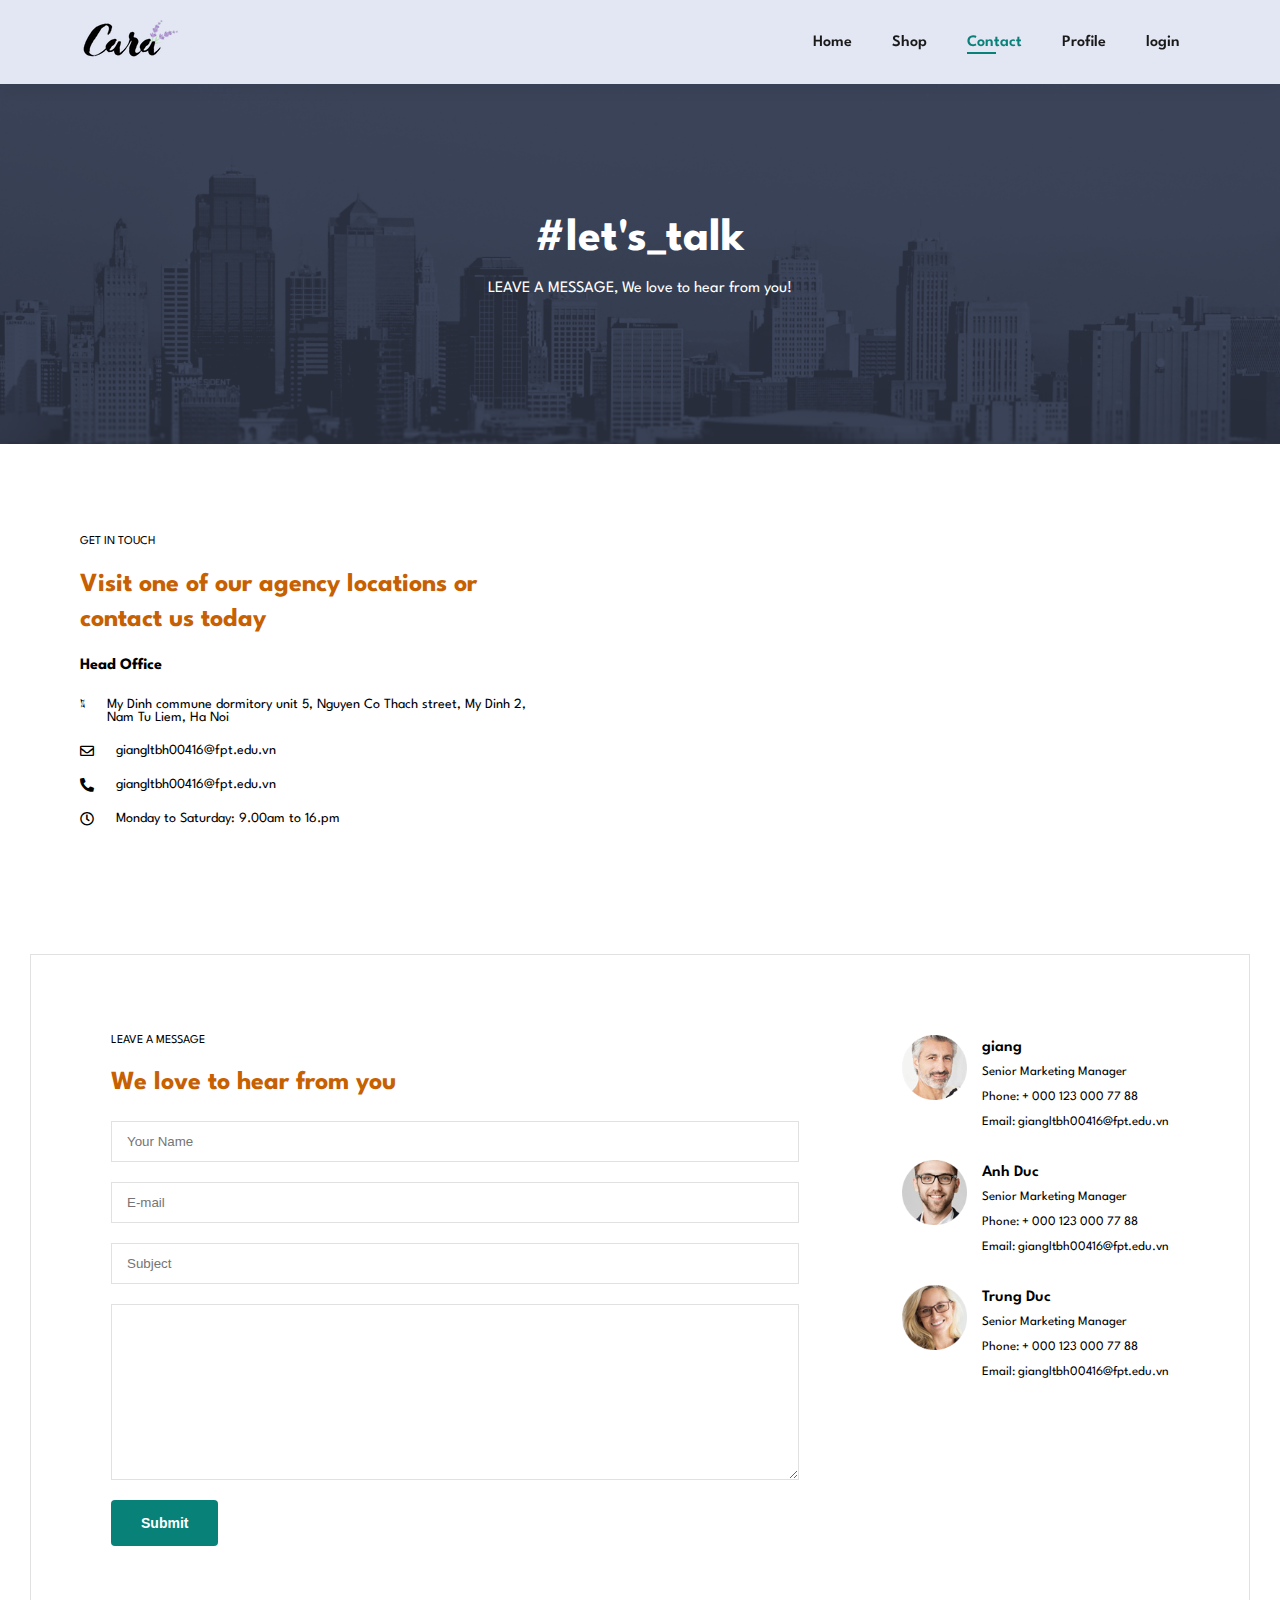
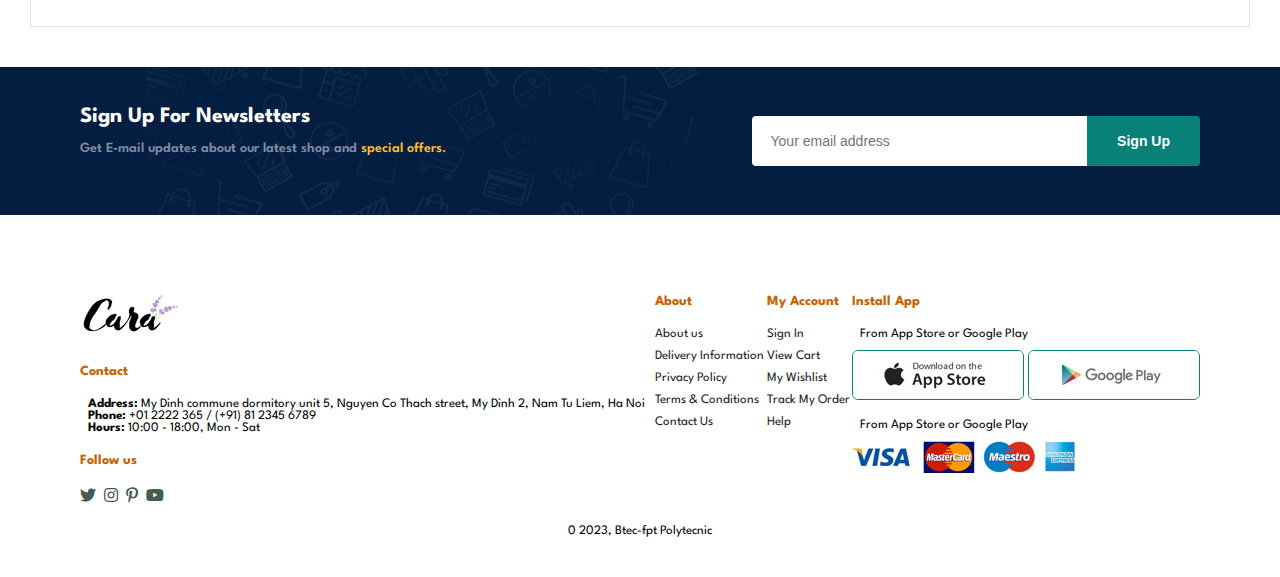
<file: contact.html>
<!DOCTYPE html>
<html lang="en">

<head>
    <meta charset="UTF-8">
    <meta http-equiv="X-UA-Compatible" content="IE=edge">
    <meta name="viewport" content="width=device-width, initial-scale=1.0">
    <title>Tech2etc Ecommerce Tutorial</title>
    <link rel="stylesheet" href="https://pro.fontawesome.com/releases/v5.10.0/css/all.css" />

    <link rel="stylesheet" href="contact.css">
</head>

<body>

    <section id="header">
        <a href="#"><img src="img/logo.png" class="logo" alt=""></a>
        <div>
            <ul id="navbar">
                <li><a href="index.html">Home</a></li>
                <li><a href="shop.html">Shop</a></li>
                <li><a class="active" href="contact.html">Contact</a></li>
                <li><a href="profile.html">Profile</a></li>
                <li><a href="login.html">login</a></li>
            </ul>
        </div>
        <div id="mobile">
            <a href="cart.html"><i class="far fa-shopping-bag"></i></a>
            <i id="bar" class="fas fa-outdent"></i>
        </div>

    </section>

    <section id="page-header" class="about-header">
        <h2>#let's_talk</h2>
        <p>LEAVE A MESSAGE, We love to hear from you!</p>
    </section>

    <section id="contact-details" class="section-p1">
        <div class="details">
            <span>GET IN TOUCH</span>
            <h2>Visit one of our agency locations or contact us today</h2>
            <h3>Head Office</h3>
            <div>
                <li>
                    <i class="fal fa-map"></i>
                    <p>My Dinh commune dormitory unit 5, Nguyen Co Thach street, My Dinh 2, Nam Tu Liem, Ha Noi</p>
                </li>
                <li>
                    <i class="far fa-envelope"></i>
                    <p>giangltbh00416@fpt.edu.vn </p>
                </li>
                <li>
                    <i class="fas fa-phone-alt"></i>
                    <p>giangltbh00416@fpt.edu.vn </p>
                </li>
                <li>
                    <i class="far fa-clock"></i>
                    <p>Monday to Saturday: 9.00am to 16.pm </p>
                </li>
            </div>
        </div>

        <div class="map">
            <iframe
                src="https://www.google.com/maps/embed?pb=!1m18!1m12!1m3!1d3724.003446954539!2d105.76316737561542!3d21.032548080617765!2m3!1f0!2f0!3f0!3m2!1i1024!2i768!4f13.1!3m3!1m2!1s0x313454bbe135a505%3A0x152cff27eb8815ee!2zxJDGoW4gbmd1ecOqbiA1IGvDvSB0w7pjIHjDoSBN4bu5IMSQw6xuaA!5e0!3m2!1svi!2s!4v1701500802266!5m2!1svi!2s"
                width="600" height="450" style="border:0;" allowfullscreen="" loading="lazy"
                referrerpolicy="no-referrer-when-downgrade"></iframe>
        </div>
    </section>

    <section id="form-details">
        <form action="">
            <span>LEAVE A MESSAGE</span>
            <h2>We love to hear from you</h2>
            <input type="text" placeholder="Your Name">
            <input type="text" placeholder="E-mail">
            <input type="text" placeholder="Subject">
            <textarea name="" id="" cols="30" rows="10" placeholder="Your Message">
            </textarea>
            <button class="normal">Submit</button>
        </form>

        <div class="people">
            <div>
                <img src="img/people/1.png" alt="">
                <p><span>giang </span> Senior Marketing Manager <br> Phone: + 000 123
                    000 77 88 <br> Email: giangltbh00416@fpt.edu.vn</p>
            </div>
            <div>
                <img src="img/people/2.png" alt="">
                <p><span>Anh Duc</span> Senior Marketing Manager <br> Phone: + 000 123 000 77 88 <br> Email:
                    giangltbh00416@fpt.edu.vn</p>
            </div>
            <div>
                <img src="img/people/3.png" alt="">
                <p><span>Trung Duc</span> Senior Marketing Manager <br> Phone: + 000 123
                    000 77 88 <br> Email: giangltbh00416@fpt.edu.vn</p>
            </div>
        </div>
    </section>

    <section id="newsletter" class="section-p1 section-m1">
        <div class="newstext">
            <h4>Sign Up For Newsletters</h4>
            <p>Get E-mail updates about our latest shop and <span>special offers.</span></p>
        </div>
        <div class="form">
            <input type="text" placeholder="Your email address">
            <button class="normal">Sign Up</button>
        </div>
    </section>

    <footer class="section-p1">
        <div class="col">
            <img class="logo" src="img/logo.png" alt="">
            <h4>Contact</h4>
            <p><strong>Address: </strong>My Dinh commune dormitory unit 5, Nguyen Co Thach street, My Dinh 2, Nam Tu Liem, Ha Noi</ p>
            <p><strong>Phone:</strong> +01 2222 365 / (+91) 81 2345 6789</p>
            <p><strong>Hours:</strong> 10:00 - 18:00, Mon - Sat</p>
            <div class="follow">
                <h4>Follow us</h4>
                <div class="icon">
                    <i class="fab fa-twitter"></i>
                    <i class="fab fa-instagram"></i>
                    <i class="fab fa-pinterest-p"></i>
                    <i class="fab fa-youtube"></i>
                </div>
            </div>
        </div>
        <div class="col">
            <h4>About</h4>
            <a href="#">About us</a>
            <a href="#">Delivery Information</a>
            <a href="#">Privacy Policy</a>
            <a href="#">Terms & Conditions</a>
            <a href="#">Contact Us</a>
        </div>

        <div class="col">
            <h4>My Account</h4>
            <a href="#">Sign In</a>
            <a href="#">View Cart</a>
            <a href="#">My Wishlist</a>
            <a href="#">Track My Order</a>
            <a href="#">Help</a>
        </div>

        <div class="col install">
            <h4>Install App</h4>
            <p>From App Store or Google Play</p>
            <div class="row">
                <img src="img/pay/app.jpg" alt="">
                <img src="img/pay/play.jpg" alt="">
            </div>
            <p>From App Store or Google Play</p>
            <img src="img/pay/pay.png">
        </div>

        <div class="copyright">
            <p>0 2023, Btec-fpt Polytecnic</p>
        </div>
    </footer>

    <script src="script.js"></script>
</body>

</html>
</file>
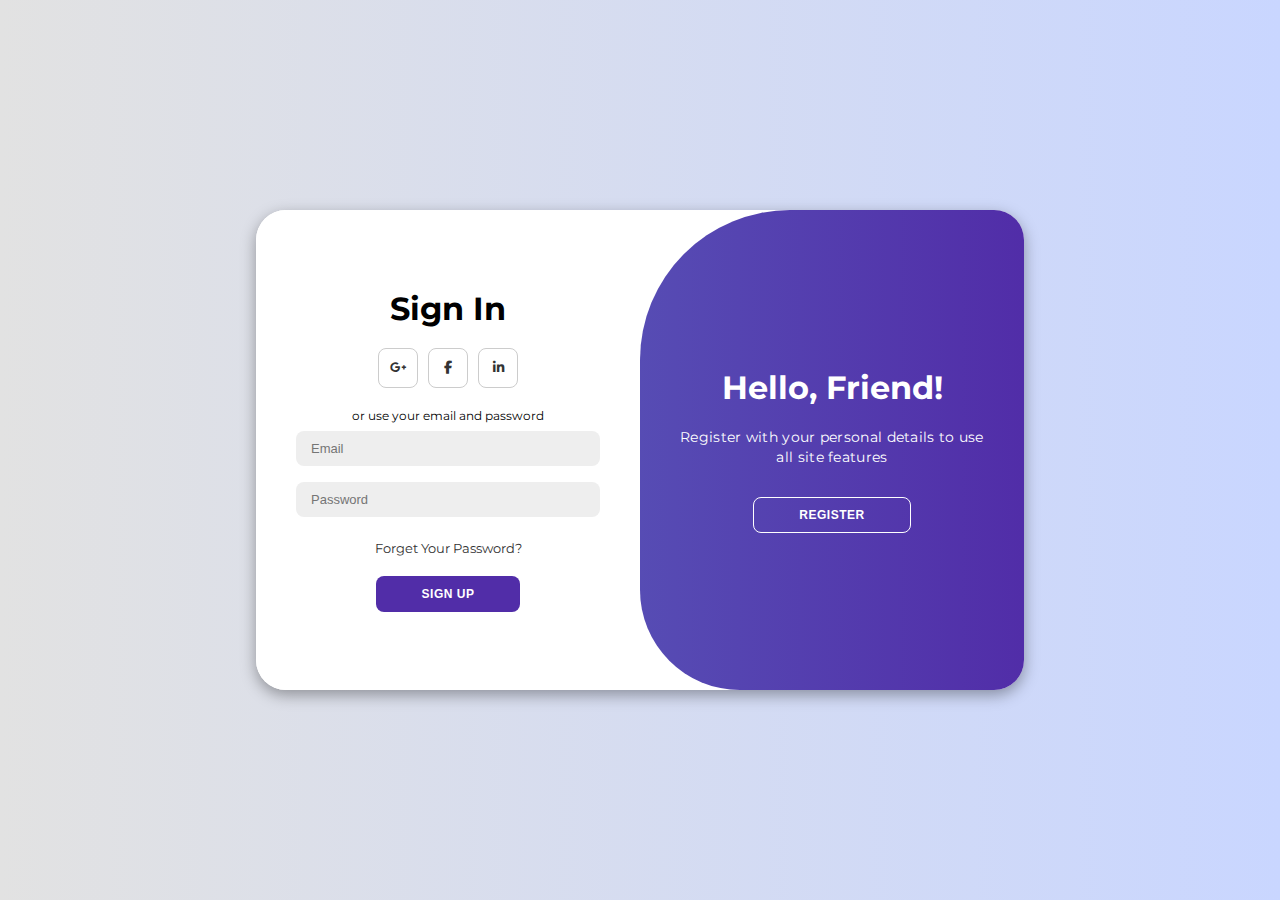
<file: login.html>
<!DOCTYPE html>

<html lang="en">

<head>

    <meta charset="UTF-8">
    <meta name="viewport" content="width=device-width, initial-scale=1.0">

    <link rel="stylesheet" href="https://cdnjs.cloudflare.com/ajax/libs/font-awesome/6.4.2/css/all.min.css">
    <link rel="stylesheet" href="login.css">

    <title>Modern Login Page | AsmrProg</title>

</head>

<body>

    <div class="container" id="container">

        <div class="form-container sign-up">

            <form>

                <h1>Create Account</h1>

                <div class="social-icons">

                    <a href="#" class="icon"><i class="fab fa-google-plus-g"></i></a>
                    <a href="#" class="icon"><i class="fab fa-facebook-f"></i></a>
                    <a href="#" class="icon"><i class="fab fa-linkedin-in"></i></a>

                </div>

                <span>or use your email for registration</span>

                <input type="text" placeholder="Name">
                <input type="email" placeholder="Email">
                <input type="password" placeholder="Password">

                <button type="submit" formaction="index.html">Sign Up</button>

            </form>

        </div>

        <div class="form-container sign-in">

            <form>

                <h1>Sign In</h1>

                <div class="social-icons">

                    <a href="#" class="icon"><i class="fab fa-google-plus-g"></i></a>
                    <a href="#" class="icon"><i class="fab fa-facebook-f"></i></a>
                    <a href="#" class="icon"><i class="fab fa-linkedin-in"></i></a>

                </div>

                <span>or use your email and password</span>

                <input type="email" placeholder="Email">
                <input type="password" placeholder="Password">

                <a href="#">Forget Your Password?</a>
                <button type="submit" formaction="index.html">Sign Up</button>

            </form>

        </div>

        <div class="toggle-container">

            <div class="toggle">

                <div class="toggle-panel toggle-left">

                    <h1>Welcome Back!</h1>
                    <p>Enter your personal details to use all site features</p>
                    <button class="hidden" id="login">Sign In</button>

                </div>

                <div class="toggle-panel toggle-right">

                    <h1>Hello, Friend!</h1>
                    <p>Register with your personal details to use all site features</p>
                    <button class="hidden" id="register">register</button>

                </div>

            </div>

        </div>

    </div>
    <!-- ... -->
<script src="scriptlogin.js"></script>
<style>
    .error-message {
        color: red;
    }
</style>


<script>
 document.addEventListener("DOMContentLoaded", function () {
    const signInForm = document.querySelector(".sign-in form");
    const signUpForm = document.querySelector(".sign-up form");

    function validateEmail(email) {
        const regex = /^[^\s@]+@[^\s@]+\.[^\s@]+$/;
        return regex.test(email);
    }

    function isNumber(value) {
        return /^\d+$/.test(value);
    }

    function showError(element, message) {
        const errorElement = document.createElement("span");
        errorElement.className = "error-message";
        errorElement.textContent = message;

        element.parentNode.appendChild(errorElement);
    }

    function removeError(element) {
        const errorElement = element.parentNode.querySelector(".error-message");
        if (errorElement) {
            element.parentNode.removeChild(errorElement);
        }
    }

    function validateSignInForm() {
        const emailInput = signInForm.querySelector('input[type="email"]');
        const passwordInput = signInForm.querySelector('input[type="password"]');

        removeError(emailInput);
        removeError(passwordInput);

        if (!emailInput.value.trim()) {
            showError(emailInput, "Email is required");
        } else if (!validateEmail(emailInput.value)) {
            showError(emailInput, "Invalid email format");
        }

        if (!passwordInput.value.trim()) {
            showError(passwordInput, "Password is required");
        }

        // Check for errors
        const errors = signInForm.querySelectorAll('.error-message');
        if (errors.length === 0) {
            // No errors, redirect to index.html
            window.location.href = 'index.html';
        }
    }

    function validateSignUpForm() {
        const nameInput = signUpForm.querySelector('input[type="text"]');
        const emailInput = signUpForm.querySelector('input[type="email"]');
        const passwordInput = signUpForm.querySelector('input[type="password"]');

        removeError(nameInput);
        removeError(emailInput);
        removeError(passwordInput);

        if (!nameInput.value.trim()) {
            showError(nameInput, "Name is required");
        } else if (isNumber(nameInput.value.trim())) {
            showError(nameInput, "Name should not contain numbers");
        }

        if (!emailInput.value.trim()) {
            showError(emailInput, "Email is required");
        } else if (!validateEmail(emailInput.value)) {
            showError(emailInput, "Invalid email format");
        }

        if (!passwordInput.value.trim()) {
            showError(passwordInput, "Password is required");
        }
    }

    signInForm.addEventListener("submit", function (event) {
        event.preventDefault();
        validateSignInForm();
    });

    signUpForm.addEventListener("submit", function (event) {
        event.preventDefault();

        // Kiểm tra xem có lỗi không
        const nameInput = signUpForm.querySelector('input[type="text"]');
        const emailInput = signUpForm.querySelector('input[type="email"]');
        const passwordInput = signUpForm.querySelector('input[type="password"]');
        let hasErrors = false;

        if (!nameInput.value.trim()) {
            showError(nameInput, "Name is required");
            hasErrors = true;
        } else if (isNumber(nameInput.value.trim())) {
            showError(nameInput, "Name should not contain numbers");
            hasErrors = true;
        }

        if (!emailInput.value.trim()) {
            showError(emailInput, "Email is required");
            hasErrors = true;
        } else if (!validateEmail(emailInput.value)) {
            showError(emailInput, "Invalid email format");
            hasErrors = true;
        }

        if (!passwordInput.value.trim()) {
            showError(passwordInput, "Password is required");
            hasErrors = true;
        }

        if (!hasErrors) {
            // Nếu không có lỗi, xử lý đăng ký thành công ở đây
            alert("Đăng ký thành công!");
            // Thêm logic xử lý đăng ký thành công theo yêu cầu của bạn
        }
        
    });
});


</script>
</body>
</html>
</file>
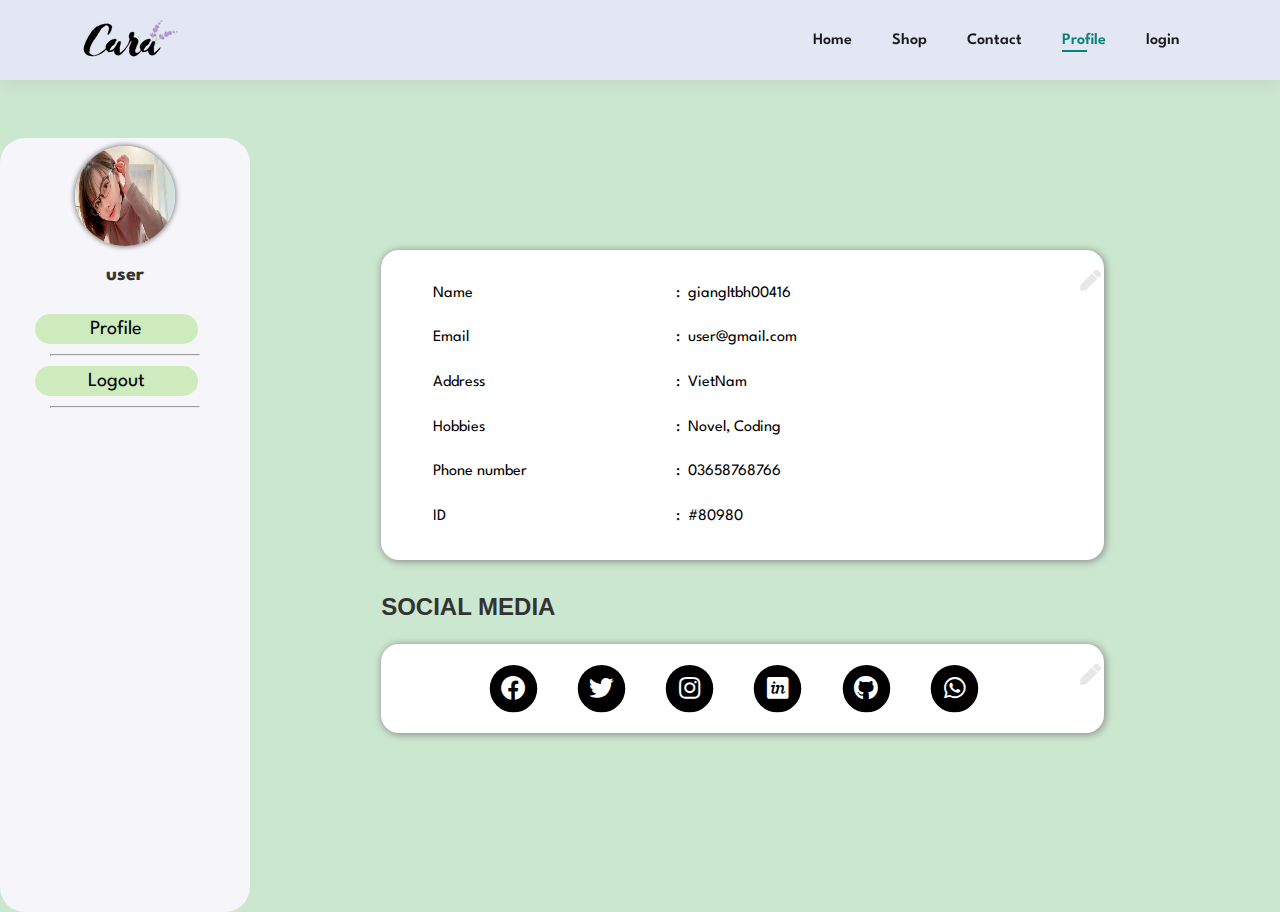
<file: profile.html>
</html>
<!DOCTYPE html>
<html lang="en">

<head>
    <meta charset="UTF-8">
    <meta http-equiv="X-UA-Compatible" content="IE=edge">
    <meta name="viewport" content="width=device-width, initial-scale=1.0">
    <title>Tech2etc Ecommerce Tutorial</title>
    <link rel="stylesheet" href="https://pro.fontawesome.com/releases/v5.10.0/css/all.css" />

    <link rel="stylesheet" href="profile.css">
</head>

<body>

    <section id="header">
        <a href="#"><img src="img/logo.png" class="logo" alt=""></a>
        <div>
            <ul id="navbar">
                <li><a href="index.html">Home</a></li>
                <li><a href="shop.html">Shop</a></li>
                <li><a href="contact.html">Contact</a></li>
                <li><a class="active" href="profile.html">Profile</a></li>
                <li><a href="login.html">login</a></li>
            </ul>
        </div>
        <div id="mobile">
            <a href="cart.html"><i class="far fa-shopping-bag"></i></a>
            <i id="bar" class="fas fa-outdent"></i>
        </div>

    </section>

    <!-- Sidenav -->
    <div class="sidenav">
        <div class="profile">
            <img src="img/th.png" alt width="100" height="100">

            <div class="name">
              user
            </div>
            <div class="lv">
            </div>
        </div>

        <div class="sidenav-url">
            <div class="url">
                <a href="#profile" class="active">Profile</a>
                <hr align="center">
            </div>
        </div>
        <div class="sidenav-url">
            <div class="url">
                <a href="login.html" class="active">Logout</a>
                <hr align="center">
            </div>
        </div>
    </div>
    <!-- End -->

    <!-- Main -->
    <div class="main">
        <div class="card">
            <div class="card-body">
                <i class="fa fa-pen fa-xs edit"></i>
                <table>
                    <tbody>
                        <tr>
                            <td>Name</td>
                            <td>:</td>
                            <td>giangltbh00416</td>
                        </tr>
                        <tr>
                            <td>Email</td>
                            <td>:</td>
                            <td>user@gmail.com</td>
                        </tr>
                        <tr>
                            <td>Address</td>
                            <td>:</td>
                            <td>VietNam</td>
                        </tr>
                        <tr>
                            <td>Hobbies</td>
                            <td>:</td>
                            <td>Novel, Coding</td>
                        </tr>
                        <tr>
                            <td>Phone number</td>
                            <td>:</td>
                            <td>03658768766</td>
                        </tr>
                        <tr>
                            <td>ID</td>
                            <td>:</td>
                            <td>#80980</td>
                        </tr>
                    </tbody>
                </table>
            </div>
        </div>

        <h2>SOCIAL MEDIA</h2>
        <div class="card">
            <div class="card-body">
                <i class="fa fa-pen fa-xs edit"></i>
                <div class="social-media">
                    <span class="fa-stack fa-sm">
                        <i class="fas fa-circle fa-stack-2x"></i>
                        <i
                            class="fab fa-facebook fa-stack-1x fa-inverse"></i>
                    </span>
                    <span class="fa-stack fa-sm">
                        <i class="fas fa-circle fa-stack-2x"></i>
                        <i class="fab fa-twitter fa-stack-1x fa-inverse"></i>
                    </span>
                    <span class="fa-stack fa-sm">
                        <i class="fas fa-circle fa-stack-2x"></i>
                        <i
                            class="fab fa-instagram fa-stack-1x fa-inverse"></i>
                    </span>
                    <span class="fa-stack fa-sm">
                        <i class="fas fa-circle fa-stack-2x"></i>
                        <i
                            class="fab fa-invision fa-stack-1x fa-inverse"></i>
                    </span>
                    <span class="fa-stack fa-sm">
                        <i class="fas fa-circle fa-stack-2x"></i>
                        <i class="fab fa-github fa-stack-1x fa-inverse"></i>
                    </span>
                    <span class="fa-stack fa-sm">
                        <i class="fas fa-circle fa-stack-2x"></i>
                        <i
                            class="fab fa-whatsapp fa-stack-1x fa-inverse"></i>
                    </span>

                </div>
            </div>
        </div>
    </div>
    <!-- End -->

</div>

    <script src="script.js"></script>
</body>

</html>
</file>
<file: login.css>
@import url('https://fonts.googleapis.com/css?family=Montserrat:wght@300;400;500;600;700&display-swap');

* {
    margin: 0;
    padding: 0;
    box-sizing: border-box;
}

body {
    background-color: #c9d6ff;
    background: linear-gradient(to right, #e2e2e2, #c9d6ff);
    display: flex;
    align-items: center;
    justify-content: center;
    flex-direction: column;
    height: 100vh;
    font-family: 'Montserrat', sans-serif;
}

.container {
    background-color: #fff;
    border-radius: 30px;
    box-shadow: 0 5px 15px rgba(0, 0, 0, 0.35);
    position: relative;
    overflow: hidden;
    width: 768px;
    max-width: 100%;
    min-height: 480px;
}

.container p {
    font-size: 14px;
    line-height: 20px;
    letter-spacing: 0.3px;
    margin: 20px 0;
}

.container span {
    font-size: 12px;
}

.container a {
    color: #333;
    font-size: 13px;
    text-decoration: none;
    margin: 15px 0 10px;
}

.container button {
  background-color: #512da8;
  color: #fff;
  font-size: 12px;
  padding: 10px 45px;
  border: 1px solid transparent;
  border-radius: 8px;
  font-weight: 600;
  letter-spacing: 0.5px;
  text-transform: uppercase;
  margin-top: 10px;
  cursor: pointer;
}

.container button.hidden {
  background-color: transparent;
  border-color: #fff;
}

.container form {
  background-color: #fff;
  display: flex;
  align-items: center;
  justify-content: center;
  flex-direction: column;
  padding: 40px;
  height: 100%;
}

.container input {
  background-color: #eee;
  border: none;
  margin: 8px 0;
  padding: 10px 15px;
  font-size: 13px;
  border-radius: 8px;
  width: 100%;
  outline: none;
}

.form-container {
  position: absolute;
  top: 0;
  height: 100%;
  transition: all 0.6s ease-in-out;
}

.sign-in {
  left: 0;
  width: 50%;
  z-index: 2;
}

.container.active.sign-in {
  transform: translateX(100%);
}

.sign-up {
  left: 0;
  width: 50%;
  opacity: 0;
  z-index: 1;
}

.container.active .sign-up {
  opacity: 1;
  transform: translateX(100%);
  z-index: 5;
  animation: move 0.6s;
}

@keyframes move {
  0%, 49.99% {
      opacity: 0;
      z-index: 1;
  }
  50%, 100% {
      opacity: 1;
      z-index: 5;
  }
}

.social-icons {
  margin: 20px 0;
}

.social-icons a {
  border: 1px solid #ccc;
  border-radius: 20%;
  display: inline-flex;
  justify-content: center;
  align-items: center;
  margin: 0 3px;
  width: 40px;
  height: 40px;
}

.toggle-container {
  position: absolute;
  top: 0;
  left: 50%;
  width: 50%;
  height: 100%;
  overflow: hidden;
  transition: all 0.6s ease-in-out;
  border-radius: 150px 0 0 100px;
  z-index: 1000;
}

.container.active .toggle-container {
  transform: translateX(-100%);
  border-radius: 0 150px 100px 0;
}

.toggle {
  background-color: #512da8;
  height: 100%;
  background: linear-gradient(to right, #5c6bc0, #512da8);
  color: #fff;
  position: relative;
  left: -100%;
  height: 100%;
  width: 200%;
  transform: translateX(0);
  transition: all 0.6s ease-in-out;
}

.container.active .toggle {
  transform: translateX(50%);
}

.toggle-panel {
    position: absolute;
    width: 50%;
    height: 100%;
    display: flex;
    align-items: center;
    justify-content: center;
    flex-direction: column;
    padding: 0 30px;
    text-align: center;
    top: 0;
    transform: translateX(0);
    transition: all 0.6s ease-in-out;
}

.toggle-left {
    transform: translateX(-200%);
}

.container.active .toggle-left {
    transform: translateX(0);
}

.toggle-right {
    right: 0;
    transform: translateX(0);
}

.container.active .toggle-right {
    transform: translateX(200%);
}
</file>
<file: profile.css>
/* Import Font Dancing Script */
@import url("https://fonts.googleapis.com/css2?family=Spartan:wght@100;200;300;400;500;600;700;800;900&display=swap");

@import url(https://fonts.googleapis.com/css?family=Dancing+Script);

* {
    margin: 0;
}

body {
    background-color: #cce7d0;
    font-family: Arial;
    overflow: hidden;
}



/* Sidenav */
.sidenav {
  background-color: #f5f5fa;
  color: #333;
  border-radius: 25px; /* Bo tròn tất cả bốn góc */
  height: 86%;
  left: 0;
  overflow-x: hidden;
  padding-top: 20px;
  position: absolute;
  top: 70px;
  width: 250px;
  margin-top: 68px;
}

.profile {
    margin-bottom: 20px;
    margin-top: -12px;
    text-align: center;
}

.profile img {
    border-radius: 50%;
    box-shadow: 0px 0px 5px 1px grey;
}

.name {
    font-size: 20px;
    font-weight: bold;
    padding-top: 20px;
}

.lv {
    font-size: 16px;
    font-weight: bold;
    padding-top: 10px;
}

.url, hr {
    text-align: center;
}

.url hr {
    margin-left: 20%;
    width: 60%;
}

.url a {
    color: #818181;
    display: block;
    font-size: 20px;
    margin: 10px 0;
    padding: 6px 8px;
    text-decoration: none;
}

.url a:hover, .url .active {
    background-color: #cdebbc;
    border-radius: 28px;
    color: #000;
    margin-left: 14%;
    width: 65%;
    transition: 0.4s;
}



/* End */

/* Main */
.main {
    margin-top: 2%;
    margin-left: 29%;
    font-size: 28px;
    padding: 0 10px;
    width: 58%;
    margin-top: 170px;
}

.main h2 {
    color: #333;
    font-family: 'Segoe UI', Tahoma, Geneva, Verdana, sans-serif;
    font-size: 24px;
    margin-bottom: 10px;
}

.main .card {
    background-color: #fff;
    border-radius: 18px;
    box-shadow: 1px 1px 8px 0 grey;
    height: auto;
    margin-bottom: 20px;
    padding: 20px 0 20px 50px;
}

.main .card table {
    border: none;
    font-size: 16px;
    height: 270px;
    width: 80%;
}

.edit {
    position: absolute;
    color: #e7e7e8;
    right: 14%;
}

.social-media {
    text-align: center;
    width: 90%;
}

.social-media span {
    margin: 0 10px;
}

.fa-facebook:hover {
    color: #4267b3 !important;
}

.fa-twitter:hover {
    color: #1da1f2 !important;
}

.fa-instagram:hover {
    color: #ce2b94 !important;
}

.fa-invision:hover {
    color: #f83263 !important;
}

.fa-github:hover {
    color: #161414 !important;
}

.fa-whatsapp:hover {
    color: #25d366 !important;
}

.url :hover{
    transform: scale(1.2); 
    background-size: 120%; 
}
/* End */



/* Thiết lập reset cho các phần tử HTML cơ bản */
* {
  margin: 0;
  padding: 0;
  box-sizing: border-box;
}

/* Thiết lập font chung cho toàn bộ trang */
body {
  font-family: "Spartan", sans-serif;
}

/* Thiết lập cuộn mượt cho trang web */
html {
  scroll-behavior: smooth;
}

/* Thiết lập global cho các phần tử chung */
h1 {
  font-size: 50px;
  line-height: 64px;
  color: #C76000;
}

h2 {
  font-size: 46px;
  line-height: 54px;
  color: #C76000;
}

h4 {
  font-size: 20px;
  color: #C76000;
}

h6 {
  font-weight: 700;
  font-size: 12px;
}

p {
  font-size: 16px;
  color: #fff;
  margin: 15px 0 20px 0;
}

/* Thiết lập các lớp chung cho các phần tử phân vùng (section) */
.section-p1 {
  padding: 40px 80px;
}

.section-m1 {
  margin: 40px 0;
}

/* Thiết lập các lớp cho nút */
button.normal {
  font-size: 14px;
  font-weight: 600;
  padding: 15px 30px;
  color: #000;
  background-color: #fff;
  border-radius: 4px;
  cursor: pointer;
  border: none;
  outline: none;
  transition: 0.2s;
}

button.white {
  font-size: 13px;
  font-weight: 600;
  padding: 11px 18px;
  color: #fff;
  background-color: transparent;
  cursor: pointer;
  border: 1px solid #fff;
  outline: none;
  transition: 0.2s;
}

/* Thiết lập phần header */
#header {
  display: flex;
  align-items: center;
  padding: 20px 80px;
  background: #E3E6F3;
  justify-content: space-between;
  box-shadow: 0 5px 15px rgba(0, 0, 0, 0.06);
  z-index: 999;
  position: sticky;
  top: 0;
  left: 0;
}

#navbar {
  display: flex;
  align-items: center;
  justify-content: center;
}

#navbar li {
  list-style: none;
  padding: 0 20px;
  position: relative;
}

#navbar li a {
  text-decoration: none;
  font-size: 16px;
  font-weight: 600;
  color: #1a1a1a;
  transition: 0.3s ease;
}

#navbar li a:hover,
#navbar li a.active {
  color: #088178;
}

#navbar li a.active::after,
#navbar li a:hover::after {
  content: "";
  width: 30%;
  height: 2px;
  background: #088178;
  position: absolute;
  bottom: -4px;
  left: 20px;
}

#mobile {
  display: none;
  align-items: center;
}

#close {
  display: none;
}

/* Các phần tử trang chủ */
#hero {
  background-image: url("img/vaizo.png");
  height: 90vh;
  width: 100%;
  background-size: cover;
  background-position: top 25% right 0;
  padding: 0 80px;
  display: flex;
  flex-direction: column;
  align-items: flex-start;
  justify-content: center;
}

#hero h4 {
  padding-bottom: 15px;
}

#hero h1 {
  color: #fff;
}

#hero button {
  background-image: url("img/button.png");
  background-color: transparent;
  color: #088178;
  border: 0;
  padding: 14px 80px 14px 65px;
  background-repeat: no-repeat;
  cursor: pointer;
  font-weight: 700;
  font-size: 15px;
}

/* Các phần tử feature */
#feature {
  display: flex;
  align-items: center;
  justify-content: space-between;
  flex-wrap: wrap;
}

#feature .fe-box {
  width: 180px;
  text-align: center;
  padding: 25px 15px;
  box-shadow: 20px 20px 34px rgba(0, 0, 0, 0.03);
  border: 1px solid #cce7d0;
  border-radius: 4px;
  margin: 15px 0;
}

#feature .fe-box:hover {
  box-shadow: 10px 10px 54px rgba(70, 62, 221, 0.1);
}

#feature .fe-box img {
  width: 100%;
  margin-bottom: 10px;
}

#feature .fe-box h6 {
  padding: 9px 8px 6px 8px;
  line-height: 1;
  border-radius: 4px;
  color: #088178;
  background-color: #fddde4;
}

#feature .fe-box:nth-child(2) h6 {
  background-color: #cdebbc;
}

#feature .fe-box:nth-child(3) h6 {
  background-color: #d1e8f2;
}

#feature .fe-box:nth-child(4) h6 {
  background-color: #cdd4f8;
}

#feature .fe-box:nth-child(5) h6 {
  background-color: #f6dbf6;
}

#feature .fe-box:nth-child(6) h6 {
  background-color: #fff2e5;
}

/* Các phần tử sản phẩm */
#product1 {
  text-align: center;
}

#product1 .pro-container {
  display: flex;
  justify-content: space-between;
  padding-top: 20px;
  flex-wrap: wrap;
}

#product1 .pro {
  width: 23%;
  min-width: 250px;
  padding: 10px 12px;
  border: 1px solid #cce7d0;
  border-radius: 25px;
  cursor: pointer;
  box-shadow: 20px 20px 30px rgba(0, 0, 0, 0.02);
  margin: 15px 0;
  transition: 0.2s ease;
  position: relative;
}

#product1 .pro:hover {
  box-shadow: 20px 20px 30px rgba(0, 0, 0, 0.06);
}

#product1 .pro img {
  width: 100%;
  border-radius: 20px;
}

#product1 .pro .des {
  text-align: start;
  padding: 10px 0;
}

#product1 .pro .des span {
  color: #606063;
  font-size: 12px;
}

#product1 .pro .des h5 {
  padding-top: 7px;
  color: #1a1a1a;
  font-size: 14px;
}

#product1 .pro .des i {
  font-size: 12px;
  color: rgb(243, 181, 25);
}

#product1 .pro .des h4 {
  padding-top: 7px;
  font-size: 15px;
  font-weight: 700;
  color: #088178;
}

#product1 .pro .cart {
  width: 40px;
  height: 40px;
  line-height: 40px;
  border-radius: 50px;
  background-color: #e8f6e8;
  font-weight: 500;
  color: #088178;
  border: 1px solid #cce7d0;
  position: absolute;
  bottom: 20px;
  right: 10px;
}

/* Phần banner */
#banner {
  display: flex;
  flex-direction: column;
  justify-content: center;
  align-items: center;
  text-align: center;
  background-image: url("img/banner/b2.jpg");
  width: 100%;
  height: 40vh;
  background-size: cover;
  background-position: center;
}

#banner h4 {
  color: #fff;
  font-size: 16px;
}

#banner h2 {
  color: #fff;
  font-size: 30px;
  padding: 10px 0;
}

#banner h2 span {
  color: #ef3636;
}

#banner button:hover {
  background: #088178;
  color: #fff;
}

/* Banner phụ */
#sm-banner {
  display: flex;
  justify-content: space-between;
  flex-wrap: wrap;
  flex-direction: row;
}

#sm-banner .banner-box {
  display: flex;
  flex-direction: column;
  justify-content: center;
  align-items: flex-start;
  background-image: url("img/banner/b17.jpg");
  width: 48%;
  height: 50vh;
  background-size: cover;
  background-position: center;
  padding: 20px;
  margin: 10px;
}

#sm-banner .banner-box2 {
  background-image: url("img/banner/b10.jpg");
}

#sm-banner span {
  color: #fff;
  font-size: 14px;
  font-weight: 500;
  padding-bottom: 15px;
}

#sm-banner h4 {
  color: #fff;
  font-size: 20px;
  font-weight: 300;
}

#sm-banner h2 {
  color: #fff;
  font-size: 28px;
  font-weight: 800;
}

#sm-banner .banner-box:hover button {
  background: #088178;
  border: 1px solid #088178;
}

/* Banner phụ 2 */
#banner3 {
  display: flex;
  justify-content: space-between;
  flex-wrap: wrap;
  padding: 0 80px;
}

#banner3 .banner-box {
  display: flex;
  flex-direction: column;
  justify-content: center;
  align-items: flex-start;
  background-image: url("img/banner/b7.jpg");
  min-width: 30%;
  height: 30vh;
  background-size: cover;
  background-position: center;
  padding: 20px;
  margin-bottom: 20px;
}

#banner3 .banner-box2 {
  background-image: url("img/banner/b4.jpg");
}

#banner3 .banner-box3 {
  background-image: url("img/banner/b18.jpg");
}

#banner3 h2 {
  color: #fff;
  font-weight: 900;
  font-size: 22px;
}

#banner3 h3 {
  color: #ec544e;
  font-weight: 800;
  font-size: 15px;
}

/* Newsletter */

#newsletter {
  display: flex;
  justify-content: space-between;
  flex-wrap: wrap;
  align-items: center;
  background-image: url("img/banner/b14.png");
  background-repeat: no-repeat;
  background-position: 20% 30%;
  background-color: #041e42;
}

#newsletter h4 {
  font-size: 22px;
  font-weight: 700;
  color: #fff;
}

#newsletter p {
  font-size: 14px;
  font-weight: 600;
  color: #818ea0;
}

#newsletter p span {
  color: #ffbd27;
}

#newsletter .form {
  display: flex;
  width: 40%;
}

#newsletter input {
  height: 3.125rem;
  padding: 0 1.25em;
  font-size: 14px;
  width: 100%;
  border: 1px solid transparent;
  border-radius: 4px;
  outline: none;
  border-top-right-radius: 0;
  border-bottom-right-radius: 0;
}

#newsletter button {
  background-color: #088178;
  color: #fff;
  white-space: nowrap;
  border-top-left-radius: 0;
  border-bottom-left-radius: 0;
}

/* Footer */
footer {
  display: flex;
  flex-wrap: wrap;
  justify-content: space-between;
}


footer .col {
  display: flex;
  flex-direction: column;
  align-items: flex-start;
  margin-bottom: 20px;
}

footer .logo {
  margin-bottom: 30px;
}

footer h4 {
  font-size: 14px;
  padding-bottom: 20px;
}

footer p {
  font-size: 13px;
  margin: 0 8px 0;
}

footer a {
  font-size: 13px;
  text-decoration: none;
  color: #222;
  margin-bottom: 10px;
}

footer .follow {
  margin-top: 20px;
}

footer .follow i {
  color: #465b52;
  padding-right: 4px;
  cursor: pointer;
}

footer .install .row img {
  border: 1px solid #088178;
  border-radius: 6px;
}

footer .install img {
  margin: 10px 0 15px 0;
}

footer .follow i:hover,
footer a:hover {
  color: #088178;
}

footer .copyright {
  width: 100%;
  text-align: center;
}
</file>
<file: contact.css>
/* Import font từ Google Fonts */
@import url("https://fonts.googleapis.com/css2?family=Spartan:wght@100;200;300;400;500;600;700;800;900&display=swap");

/* Thiết lập reset cho các phần tử HTML cơ bản */
* {
  margin: 0;
  padding: 0;
  box-sizing: border-box;
}

/* Thiết lập font chung cho toàn bộ trang */
body {
  font-family: "Spartan", sans-serif;
}

/* Thiết lập cuộn mượt cho trang web */
html {
  scroll-behavior: smooth;
}

/* Thiết lập global cho các phần tử chung */
h1 {
  font-size: 50px;
  line-height: 64px;
  color: #C76000;
}

h2 {
  font-size: 46px;
  line-height: 54px;
  color: #C76000;
}

h4 {
  font-size: 20px;
  color: #C76000;
}

h6 {
  font-weight: 700;
  font-size: 12px;
}

p {
  font-size: 16px;
  color: #000;
  margin: 15px 0 20px 0;
}

/* Thiết lập các lớp chung cho các phần tử phân vùng (section) */
.section-p1 {
  padding: 40px 80px;
}

.section-m1 {
  margin: 40px 0;
}

/* Thiết lập các lớp cho nút */
button.normal {
  font-size: 14px;
  font-weight: 600;
  padding: 15px 30px;
  color: #000;
  background-color: #fff;
  border-radius: 4px;
  cursor: pointer;
  border: none;
  outline: none;
  transition: 0.2s;
}

button.white {
  font-size: 13px;
  font-weight: 600;
  padding: 11px 18px;
  color: #fff;
  background-color: transparent;
  cursor: pointer;
  border: 1px solid #fff;
  outline: none;
  transition: 0.2s;
}

/* Thiết lập phần header */
#header {
  display: flex;
  align-items: center;
  padding: 20px 80px;
  background: #E3E6F3;
  justify-content: space-between;
  box-shadow: 0 5px 15px rgba(0, 0, 0, 0.06);
  z-index: 999;
  position: sticky;
  top: 0;
  left: 0;
}

#navbar {
  display: flex;
  align-items: center;
  justify-content: center;
}

#navbar li {
  list-style: none;
  padding: 0 20px;
  position: relative;
}

#navbar li a {
  text-decoration: none;
  font-size: 16px;
  font-weight: 600;
  color: #1a1a1a;
  transition: 0.3s ease;
}

#navbar li a:hover,
#navbar li a.active {
  color: #088178;
}

#navbar li a.active::after,
#navbar li a:hover::after {
  content: "";
  width: 30%;
  height: 2px;
  background: #088178;
  position: absolute;
  bottom: -4px;
  left: 20px;
}

#mobile {
  display: none;
  align-items: center;
}

#close {
  display: none;
}

/* Các phần tử trang chủ */
#hero {
  background-image: url("img/vaizo.png");
  height: 90vh;
  width: 100%;
  background-size: cover;
  background-position: top 25% right 0;
  padding: 0 80px;
  display: flex;
  flex-direction: column;
  align-items: flex-start;
  justify-content: center;
}

#hero h4 {
  padding-bottom: 15px;
}

#hero h1 {
  color: #fff;
}

#hero button {
  background-image: url("img/button.png");
  background-color: transparent;
  color: #C76000;
  border: 0;
  padding: 14px 80px 14px 65px;
  background-repeat: no-repeat;
  cursor: pointer;
  font-weight: 700;
  font-size: 15px;
}

/* Các phần tử feature */
#feature {
  display: flex;
  align-items: center;
  justify-content: space-between;
  flex-wrap: wrap;
}

#feature .fe-box {
  width: 180px;
  text-align: center;
  padding: 25px 15px;
  box-shadow: 20px 20px 34px rgba(0, 0, 0, 0.03);
  border: 1px solid #cce7d0;
  border-radius: 4px;
  margin: 15px 0;
}

#feature .fe-box:hover {
  box-shadow: 10px 10px 54px rgba(70, 62, 221, 0.1);
}

#feature .fe-box img {
  width: 100%;
  margin-bottom: 10px;
}

#feature .fe-box h6 {
  padding: 9px 8px 6px 8px;
  line-height: 1;
  border-radius: 4px;
  color: #088178;
  background-color: #fddde4;
}

#feature .fe-box:nth-child(2) h6 {
  background-color: #cdebbc;
}

#feature .fe-box:nth-child(3) h6 {
  background-color: #d1e8f2;
}

#feature .fe-box:nth-child(4) h6 {
  background-color: #cdd4f8;
}

#feature .fe-box:nth-child(5) h6 {
  background-color: #f6dbf6;
}

#feature .fe-box:nth-child(6) h6 {
  background-color: #fff2e5;
}

/* Các phần tử sản phẩm */
#product1 {
  text-align: center;
}

#product1 .pro-container {
  display: flex;
  justify-content: space-between;
  padding-top: 20px;
  flex-wrap: wrap;
}

#product1 .pro {
  width: 23%;
  min-width: 250px;
  padding: 10px 12px;
  border: 1px solid #cce7d0;
  border-radius: 25px;
  cursor: pointer;
  box-shadow: 20px 20px 30px rgba(0, 0, 0, 0.02);
  margin: 15px 0;
  transition: 0.2s ease;
  position: relative;
}

#product1 .pro:hover {
  box-shadow: 20px 20px 30px rgba(0, 0, 0, 0.06);
}

#product1 .pro img {
  width: 100%;
  border-radius: 20px;
}

#product1 .pro .des {
  text-align: start;
  padding: 10px 0;
}

#product1 .pro .des span {
  color: #606063;
  font-size: 12px;
}

#product1 .pro .des h5 {
  padding-top: 7px;
  color: #1a1a1a;
  font-size: 14px;
}

#product1 .pro .des i {
  font-size: 12px;
  color: rgb(243, 181, 25);
}

#product1 .pro .des h4 {
  padding-top: 7px;
  font-size: 15px;
  font-weight: 700;
  color: #088178;
}

#product1 .pro .cart {
  width: 40px;
  height: 40px;
  line-height: 40px;
  border-radius: 50px;
  background-color: #e8f6e8;
  font-weight: 500;
  color: #088178;
  border: 1px solid #cce7d0;
  position: absolute;
  bottom: 20px;
  right: 10px;
}

/* Phần banner */
#banner {
  display: flex;
  flex-direction: column;
  justify-content: center;
  align-items: center;
  text-align: center;
  background-image: url("img/banner/b2.jpg");
  width: 100%;
  height: 40vh;
  background-size: cover;
  background-position: center;
}

#banner h4 {
  color: #fff;
  font-size: 16px;
}

#banner h2 {
  color: #fff;
  font-size: 30px;
  padding: 10px 0;
}

#banner h2 span {
  color: #ef3636;
}

#banner button:hover {
  background: #088178;
  color: #fff;
}

/* Banner phụ */
#sm-banner {
  display: flex;
  justify-content: space-between;
  flex-wrap: wrap;
  flex-direction: row;
}

#sm-banner .banner-box {
  display: flex;
  flex-direction: column;
  justify-content: center;
  align-items: flex-start;
  background-image: url("img/banner/b17.jpg");
  width: 48%;
  height: 50vh;
  background-size: cover;
  background-position: center;
  padding: 20px;
  margin: 10px;
}

#sm-banner .banner-box2 {
  background-image: url("img/banner/b10.jpg");
}

#sm-banner span {
  color: #fff;
  font-size: 14px;
  font-weight: 500;
  padding-bottom: 15px;
}

#sm-banner h4 {
  color: #fff;
  font-size: 20px;
  font-weight: 300;
}

#sm-banner h2 {
  color: #fff;
  font-size: 28px;
  font-weight: 800;
}

#sm-banner .banner-box:hover button {
  background: #088178;
  border: 1px solid #088178;
}

/* Banner phụ 2 */
#banner3 {
  display: flex;
  justify-content: space-between;
  flex-wrap: wrap;
  padding: 0 80px;
}

#banner3 .banner-box {
  display: flex;
  flex-direction: column;
  justify-content: center;
  align-items: flex-start;
  background-image: url("img/banner/b7.jpg");
  min-width: 30%;
  height: 30vh;
  background-size: cover;
  background-position: center;
  padding: 20px;
  margin-bottom: 20px;
}

#banner3 .banner-box2 {
  background-image: url("img/banner/b4.jpg");
}

#banner3 .banner-box3 {
  background-image: url("img/banner/b18.jpg");
}

#banner3 h2 {
  color: #fff;
  font-weight: 900;
  font-size: 22px;
}

#banner3 h3 {
  color: #ec544e;
  font-weight: 800;
  font-size: 15px;
}

/* Newsletter */

#newsletter {
  display: flex;
  justify-content: space-between;
  flex-wrap: wrap;
  align-items: center;
  background-image: url("img/banner/b14.png");
  background-repeat: no-repeat;
  background-position: 20% 30%;
  background-color: #041e42;
}

#newsletter h4 {
  font-size: 22px;
  font-weight: 700;
  color: #fff;
}

#newsletter p {
  font-size: 14px;
  font-weight: 600;
  color: #818ea0;
}

#newsletter p span {
  color: #ffbd27;
}

#newsletter .form {
  display: flex;
  width: 40%;
}

#newsletter input {
  height: 3.125rem;
  padding: 0 1.25em;
  font-size: 14px;
  width: 100%;
  border: 1px solid transparent;
  border-radius: 4px;
  outline: none;
  border-top-right-radius: 0;
  border-bottom-right-radius: 0;
}

#newsletter button {
  background-color: #088178;
  color: #fff;
  white-space: nowrap;
  border-top-left-radius: 0;
  border-bottom-left-radius: 0;
}

/* Footer */
footer {
  display: flex;
  flex-wrap: wrap;
  justify-content: space-between;
}


footer .col {
  display: flex;
  flex-direction: column;
  align-items: flex-start;
  margin-bottom: 20px;
}

footer .logo {
  margin-bottom: 30px;
}

footer h4 {
  font-size: 14px;
  padding-bottom: 20px;
}

footer p {
  font-size: 13px;
  margin: 0 8px 0;
}

footer a {
  font-size: 13px;
  text-decoration: none;
  color: #222;
  margin-bottom: 10px;
}

footer .follow {
  margin-top: 20px;
}

footer .follow i {
  color: #465b52;
  padding-right: 4px;
  cursor: pointer;
}

footer .install .row img {
  border: 1px solid #088178;
  border-radius: 6px;
}

footer .install img {
  margin: 10px 0 15px 0;
}

footer .follow i:hover,
footer a:hover {
  color: #088178;
}

footer .copyright {
  width: 100%;
  text-align: center;
}

/*shop page*/
#page-header {
  background-image: url("img/banner/b1.jpg");
  width: 100%;
  height: 40vh;
  background-size: cover;
  display: flex;
  justify-content: center;
  text-align: center;
  flex-direction: column;
  padding: 14px;
}

#page-header h2,
#page-header p {
  color: #fff;
}

#pagination {
  text-align: center;
}

#pagination a {
  text-decoration: none;
  background-color: #088178;
  padding: 15px 20px;
  border-radius: 4px;
  color: #fff;
  font-weight: 600;
}

#pagination a i {
  font-size: 16px;
  font-weight: 600;
}

/*Single Product*/
/* Sử dụng flexbox để xếp ảnh và thông tin sản phẩm cùng hàng */
.product-container {
  display: flex;
  align-items: flex-start;
  /* Căn thông tin sản phẩm bên trên ảnh */
}

/* Định dạng ảnh sản phẩm */
.single-pro-image {
  flex: 1;
  /* Ảnh chiếm 1/2 chiều rộng */
  margin-right: 20px;
  /* Khoảng cách giữa ảnh và thông tin sản phẩm */
}

/* Định dạng phần thông tin sản phẩm */
.single-pro-details {
  flex: 1;
  /* Phần thông tin sản phẩm chiếm 1/2 chiều rộng */
}



#prodetails .single-pro-image {
  width: 40%;
  margin-right: 50px;
}

.small-img-group {
  display: flex;
  justify-content: space-between;
}

.small-img-col {
  flex-basis: 24%;
  cursor: pointer;
}

#prodetails .single-pro-details {
  width: 50%;
  padding-top: 30px;
}

#prodetails .single-pro-details h4 {
  padding: 40px 0 20px 0;
}

#prodetails .single-pro-details h2 {
  font-size: 26px;
}

#prodetails .single-pro-details select {
  display: block;
  padding: 5px 10px;
  margin-bottom: 10px;
}

#prodetails .single-pro-details input {
  width: 50px;
  height: 47px;
  padding-left: 10px;
  font-size: 16px;
  margin-right: 10px;
}

#prodetail .single-pro-details input {
  outline: none;
}


#prodetails .single-pro-details button {
  background: #088178;
  color: #fff;
}

#prodetails .single-pro-details span {
  line-height: 25px;
}

/*Start Media Query*/
@media (max-width:799px) {
  .section-p1 {
    padding: 40px 40px;
  }

  #navbar {
    display: flex;
    flex-direction: column;
    align-items: flex-start;
    justify-content: flex-start;
    position: fixed;
    top: 0;
    right: -300px;
    height: 100vh;
    width: 300px;
    background-color:
      #E3E6F3;
    box-shadow: 0 40px 60px rgba(0, 0, 0, 0.1);
    padding: 80px 0 0 10px;
    transition: 0.3s;
  }

  #navbar.active {
    right: 0px;
  }

  #navbar li {
    margin-bottom: 25px;
  }

  #mobile {
    display: flex;
    align-items: center;
  }

  #mobile i {
    color: #1a1a1a;
    font-size: 24px;
    padding-left: 20px;
  }

  #close {
    display: initial;
    position: absolute;
    top: 30px;
    left: 30px;
    color: #222;
    font-size: 24px;
  }

  #lg-bag {
    display: none;
  }

  #hero {
    height: 70vh;
    padding: 0 80px;
    background-position: top 30% right 30%;
  }

  #feature {
    justify-content: center;
  }

  #feature .fe-box {
    margin: 15px 15px;
  }

  #product1 .pro-container {
    justify-content: center;
  }

  #product1 .pro {
    margin: 15px;
  }

  #banner {
    height: 20vh;
  }

  #sm-banner .banner-box {
    width: 100%;
    height: 30vh;
  }

  #banner3 {
    padding: 0 50px;
  }

  #banner3 .banner-box {
    width: 30%;
  }

  #newsletter .form {
    width: 70%;
  }
}

@media (max-width: 477px) {
  .section-p1 {
    padding: 20px;
  }

  #header {
    padding: 10px 30px;
  }

  h1 {
    font-size: 38px;
  }

  h2 {
    font-size: 32px;
  }

  #hero {
    padding: 0 20px;
    background-position: 55%;
  }

  #feature {
    justify-content: space-between;
  }

  #feature .fe-box {
    width: 155px;
    margin: 0 0 15px 0
  }

  #product1 .pro {
    width: 100%;
  }

  #banner {
    height: 40vh;
  }

  #sm-banner .banner-box {
    height: 40vh;
  }

  #sm-banner .banner-box2 {
    margin-top: 20px;
  }

  #banner3 {
    padding: 0 30px;
  }

  #banner3.banner-box {
    width: 100%;
  }

  #newsletter {
    padding: 40px 20px;
  }

  #newletter .form {
    width: 100%;
  }

  footer .copyright {
    text-align: start;
  }

  /*single product*/
  #prodetails {
    display: flex;
    flex-direction: column;
  }
}

/* blog page */
#page-header.blog-header {
  background-image: url("img/banner/b19.jpg");
}

#blog {
  padding: 150px 150px 0 150px;
}

#blog .blog-box {
  display: flex;
  align-items: center;
  width: 100%;
  position: relative;
  padding-bottom: 90px;
}

#blog .blog-img {
  width: 50%;
  margin-right: 40px;
}

#blog img {
  width: 100%;
  height: 300px;
  object-fit: cover;
}

#blog .blog-details {
  width: 50%;
  margin-right: 40px;
}

#blog .blog-details a {
  text-decoration: none;
  /* Remove underline from links */
  font-size: 11px;
  /* Set font size to 11 pixels */
  color: #000;
  /* Set text color to black (#000) */
  font-weight: 700;
  /* Set font weight to bold (700) */
  position: relative;
  transition: 0.3s;
}

#blog .blog-details a::after {
  content: "";
  /* Generate an empty content */
  width: 50px;
  /* Set the width of the pseudo-element */
  height: 1px;
  /* Set the height (thickness of the line) */
  background-color: #000;
  /* Set the background color to black (#000) */
  position: absolute;
  /* Position the pseudo-element absolutely */
  top: 4px;
  /* Set the distance from the top */
  right: -60px;
  /* Set the distance from the right (negative value moves it left) */
}

#blog .blog-details a:hover {
  color: #088178;
  /* Set the text color to #088178 on hover */
}

#blog .blog-details a:hover::after {
  background-color: #088178;
  /* Set the background color to #088178 on hover */
}

#blog .blog-box h1 {
  position: absolute;
  /* Position the h1 element absolutely */
  top: -40px;
  /* Set the distance from the top (moving it upward) */
  left: 0;
  /* Align the h1 element to the left */
  font-size: 70px;
  /* Set the font size to 70 pixels */
  font-weight: 700;
  /* Set the font weight to bold (700) */
  color: #c9cbce;
  /* Set the text color to #c9cbce (a shade of gray) */
  z-index: -9;
}

/* about page */
#page-header.about-header {
  background-image: url("img/about/banner.png");
}

#about-head img {
  width: 50%;
  height: auto;
}

#about-head {
  display: flex;
  align-items: center;
}

#about-head div {
  padding-left: 40px;
}

#about-app {
  text-align: center;
}

#about-app .video {
  width: 70%;
  height: 100%;
  margin: 30px auto 0 auto;
}

#about-app .video video {
  width: 100%;
  height: 100%;
  border-radius: 20px;
}

/* contact page */
#contact-details {
  display: flex;
  align-items: center;
  justify-content: space-between;
}

#contact-details .details {
  width: 40%;
}

#contact-details .details span,
#form-details form span {
  font-size: 12px;
}

#contact-details .details h2,
#form-details form h2 {
  font-size: 26px;
  line-height: 35px;
  padding: 20px 0;
}

#contact-details .details h3 {
  font-size: 16px;
  padding-bottom: 15px;
}

#contact-details .details li {
  list-style: none;
  display: flex;
  padding: 10px 0;
}

#contact-details .details li i {
  font-size: 14px;
  padding-right: 22px;
}

#contact-details .details li p {
  margin: 0;
  font-size: 14px;
}

#contact-details .map {
  width: 55%;
  height: 400px;
}

#contact-details .map iframe {
  width: 100%;
  height: 100%;
}

#form-details form {
  width: 65%;
  display: flex;
  flex-direction: column;
  align-items: flex-start;
}

#form-details form input,
#form-details form textarea {
  width: 100%;
  padding: 12px 15px;
  outline: none;
  margin-bottom: 20px;
  border: 1px solid #e1e1e1;
}

#form-details form button {
  background-color: #088178;
  color: #fff;
}

#form-details {
  display: flex;
  justify-content: space-between;
  margin: 30px;
  padding: 80px;
  border: 1px solid #e1e1e1;
}


#form-details .people div {
  padding-bottom: 25px;
  display: flex;
  align-items: flex-start;
}

#form-details .people div img {
  width: 65px;
  height: 65px;
  object-fit: cover;
  margin-right: 15px;
}

#form-details .people div p {
  margin: 0;
  font-size: 13px;
  line-height: 25px;
}

#form-details .people div p span {
  display: block;
  font-size: 16px;
  font-weight: 600;
  color: #000;
}

/* cart page */
#cart table {
  width: 100%;
  border-collapse: collapse;
  table-layout: fixed;
  white-space: nowrap;
}

#cart table img {
  width: 70px;
}

#cart table td:nth-child(1) {
  width: 100px;
  text-align: center;
}

#cart table td:nth-child(2) {
  width: 150px;
  text-align: center;
}

#cart table td:nth-child(3) {
  width: 250px;
  text-align: center;
}

#cart table td:nth-child(4),
#cart table td:nth-child(5),
#cart table td:nth-child(6) {
  width: 150px;
  text-align: center;
}

#cart table td:nth-child(5) input {
  width: 70px;
  padding: 10px 5px 10px 15px;
}

#cart table thead {
  border: 1px solid #e2e9e1;
  border-left: none;
  border-right: none;
}

#cart table thead td {
  font-weight: 700;
  text-transform: uppercase;
  font-size: 13px;
  padding: 18px 0;
}

#cart table tbody tr td {
  padding-top: 15px;
}

#cart table tbody td {
  font-size: 13px;
}

#cart-add {
  display: flex;
  flex-wrap: wrap;
  justify-content: space-between;
}

#coupon {
  width: 50%;
  margin-bottom: 30px;
}

#coupon h3, 
#subtotal h3{
  padding-bottom: 15px;
}

#coupon input {
  padding: 10px 20px;
  outline: none;
  width: 60%;
  margin-right: 10px;
  border: 1px solid #e2e9e1;
}

#coupon button 
#subtotal button{
  background-color: #088178;
  color: #fff;
  padding: 12px 20px;
}

#subtotal {
  width: 50%;
  margin-bottom: 30px;
  border: 1px solid #e2e9e1;
  padding: 30px;
}

#subtotal table {
  border-collapse: collapse;
  width: 100%;
  margin-bottom: 20px;
}

#subtotal table td {
  width: 50%;
  border: 1px solid #e2e9e1;
  padding: 10px;
  font-size: 13px;
}
</file>
